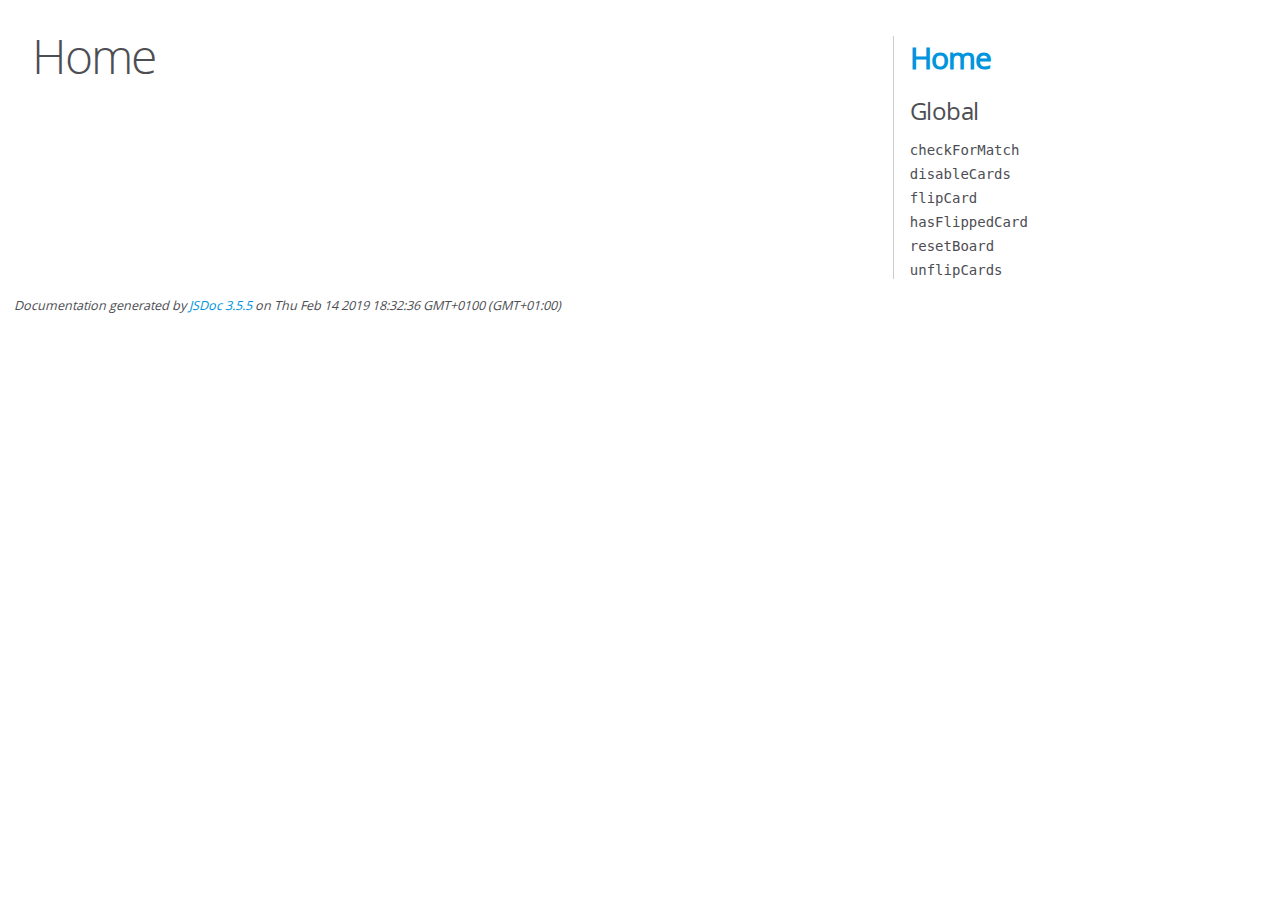
<file: js/out/index.html>
<!DOCTYPE html>
<html lang="en">
<head>
    <meta charset="utf-8">
    <title>JSDoc: Home</title>

    <script src="scripts/prettify/prettify.js"> </script>
    <script src="scripts/prettify/lang-css.js"> </script>
    <!--[if lt IE 9]>
      <script src="//html5shiv.googlecode.com/svn/trunk/html5.js"></script>
    <![endif]-->
    <link type="text/css" rel="stylesheet" href="styles/prettify-tomorrow.css">
    <link type="text/css" rel="stylesheet" href="styles/jsdoc-default.css">
</head>

<body>

<div id="main">

    <h1 class="page-title">Home</h1>

    



    


    <h3> </h3>










    









</div>

<nav>
    <h2><a href="index.html">Home</a></h2><h3>Global</h3><ul><li><a href="global.html#checkForMatch">checkForMatch</a></li><li><a href="global.html#disableCards">disableCards</a></li><li><a href="global.html#flipCard">flipCard</a></li><li><a href="global.html#hasFlippedCard">hasFlippedCard</a></li><li><a href="global.html#resetBoard">resetBoard</a></li><li><a href="global.html#unflipCards">unflipCards</a></li></ul>
</nav>

<br class="clear">

<footer>
    Documentation generated by <a href="https://github.com/jsdoc3/jsdoc">JSDoc 3.5.5</a> on Thu Feb 14 2019 18:32:36 GMT+0100 (GMT+01:00)
</footer>

<script> prettyPrint(); </script>
<script src="scripts/linenumber.js"> </script>
</body>
</html>
</file>
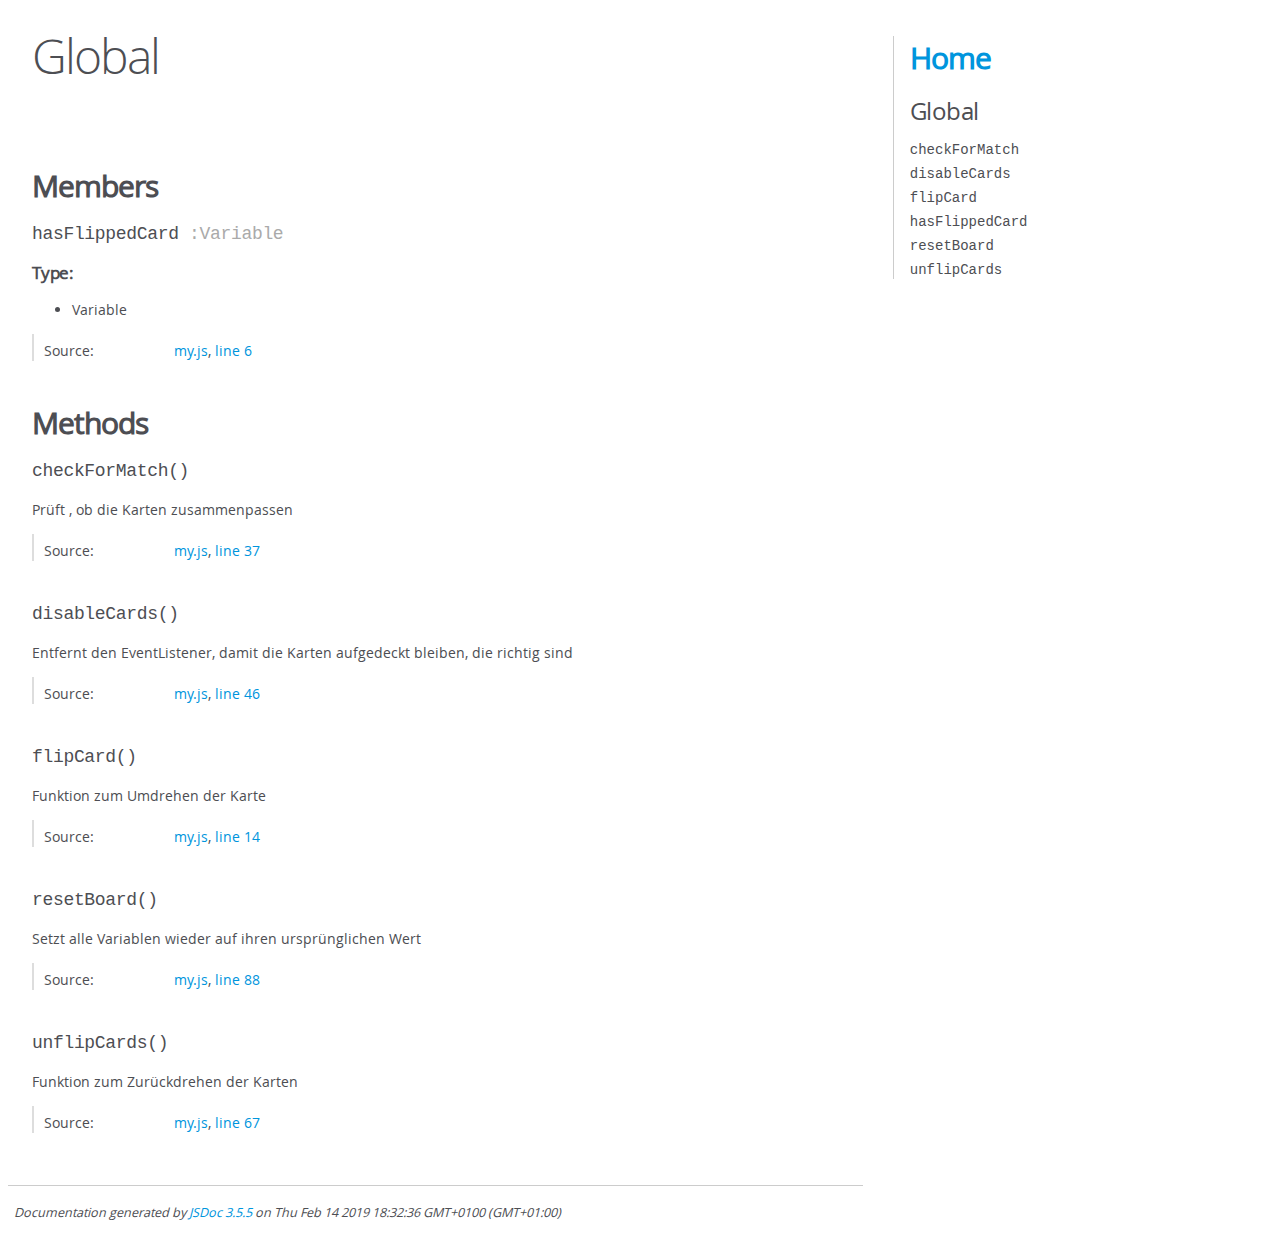
<file: js/out/global.html>
<!DOCTYPE html>
<html lang="en">
<head>
    <meta charset="utf-8">
    <title>JSDoc: Global</title>

    <script src="scripts/prettify/prettify.js"> </script>
    <script src="scripts/prettify/lang-css.js"> </script>
    <!--[if lt IE 9]>
      <script src="//html5shiv.googlecode.com/svn/trunk/html5.js"></script>
    <![endif]-->
    <link type="text/css" rel="stylesheet" href="styles/prettify-tomorrow.css">
    <link type="text/css" rel="stylesheet" href="styles/jsdoc-default.css">
</head>

<body>

<div id="main">

    <h1 class="page-title">Global</h1>

    




<section>

<header>
    
        <h2></h2>
        
    
</header>

<article>
    <div class="container-overview">
    
        

        


<dl class="details">

    

    

    

    

    

    

    

    

    

    

    

    

    

    

    

    
</dl>


        
    
    </div>

    

    

    

    

    

    

    
        <h3 class="subsection-title">Members</h3>

        
            
<h4 class="name" id="hasFlippedCard"><span class="type-signature"></span>hasFlippedCard<span class="type-signature"> :Variable</span></h4>






    <h5>Type:</h5>
    <ul>
        <li>
            
<span class="param-type">Variable</span>


        </li>
    </ul>





<dl class="details">

    

    

    

    

    

    

    

    

    

    

    

    

    
    <dt class="tag-source">Source:</dt>
    <dd class="tag-source"><ul class="dummy"><li>
        <a href="my.js.html">my.js</a>, <a href="my.js.html#line6">line 6</a>
    </li></ul></dd>
    

    

    

    
</dl>






        
    

    
        <h3 class="subsection-title">Methods</h3>

        
            

    

    
    <h4 class="name" id="checkForMatch"><span class="type-signature"></span>checkForMatch<span class="signature">()</span><span class="type-signature"></span></h4>
    

    



<div class="description">
    Prüft , ob die Karten zusammenpassen
</div>













<dl class="details">

    

    

    

    

    

    

    

    

    

    

    

    

    
    <dt class="tag-source">Source:</dt>
    <dd class="tag-source"><ul class="dummy"><li>
        <a href="my.js.html">my.js</a>, <a href="my.js.html#line37">line 37</a>
    </li></ul></dd>
    

    

    

    
</dl>


















        
            

    

    
    <h4 class="name" id="disableCards"><span class="type-signature"></span>disableCards<span class="signature">()</span><span class="type-signature"></span></h4>
    

    



<div class="description">
    Entfernt den EventListener, damit die Karten aufgedeckt bleiben, die richtig sind
</div>













<dl class="details">

    

    

    

    

    

    

    

    

    

    

    

    

    
    <dt class="tag-source">Source:</dt>
    <dd class="tag-source"><ul class="dummy"><li>
        <a href="my.js.html">my.js</a>, <a href="my.js.html#line46">line 46</a>
    </li></ul></dd>
    

    

    

    
</dl>


















        
            

    

    
    <h4 class="name" id="flipCard"><span class="type-signature"></span>flipCard<span class="signature">()</span><span class="type-signature"></span></h4>
    

    



<div class="description">
    Funktion zum Umdrehen der Karte
</div>













<dl class="details">

    

    

    

    

    

    

    

    

    

    

    

    

    
    <dt class="tag-source">Source:</dt>
    <dd class="tag-source"><ul class="dummy"><li>
        <a href="my.js.html">my.js</a>, <a href="my.js.html#line14">line 14</a>
    </li></ul></dd>
    

    

    

    
</dl>


















        
            

    

    
    <h4 class="name" id="resetBoard"><span class="type-signature"></span>resetBoard<span class="signature">()</span><span class="type-signature"></span></h4>
    

    



<div class="description">
    Setzt alle Variablen wieder auf ihren ursprünglichen Wert
</div>













<dl class="details">

    

    

    

    

    

    

    

    

    

    

    

    

    
    <dt class="tag-source">Source:</dt>
    <dd class="tag-source"><ul class="dummy"><li>
        <a href="my.js.html">my.js</a>, <a href="my.js.html#line88">line 88</a>
    </li></ul></dd>
    

    

    

    
</dl>


















        
            

    

    
    <h4 class="name" id="unflipCards"><span class="type-signature"></span>unflipCards<span class="signature">()</span><span class="type-signature"></span></h4>
    

    



<div class="description">
    Funktion zum Zurückdrehen der Karten
</div>













<dl class="details">

    

    

    

    

    

    

    

    

    

    

    

    

    
    <dt class="tag-source">Source:</dt>
    <dd class="tag-source"><ul class="dummy"><li>
        <a href="my.js.html">my.js</a>, <a href="my.js.html#line67">line 67</a>
    </li></ul></dd>
    

    

    

    
</dl>


















        
    

    

    
</article>

</section>




</div>

<nav>
    <h2><a href="index.html">Home</a></h2><h3>Global</h3><ul><li><a href="global.html#checkForMatch">checkForMatch</a></li><li><a href="global.html#disableCards">disableCards</a></li><li><a href="global.html#flipCard">flipCard</a></li><li><a href="global.html#hasFlippedCard">hasFlippedCard</a></li><li><a href="global.html#resetBoard">resetBoard</a></li><li><a href="global.html#unflipCards">unflipCards</a></li></ul>
</nav>

<br class="clear">

<footer>
    Documentation generated by <a href="https://github.com/jsdoc3/jsdoc">JSDoc 3.5.5</a> on Thu Feb 14 2019 18:32:36 GMT+0100 (GMT+01:00)
</footer>

<script> prettyPrint(); </script>
<script src="scripts/linenumber.js"> </script>
</body>
</html>
</file>
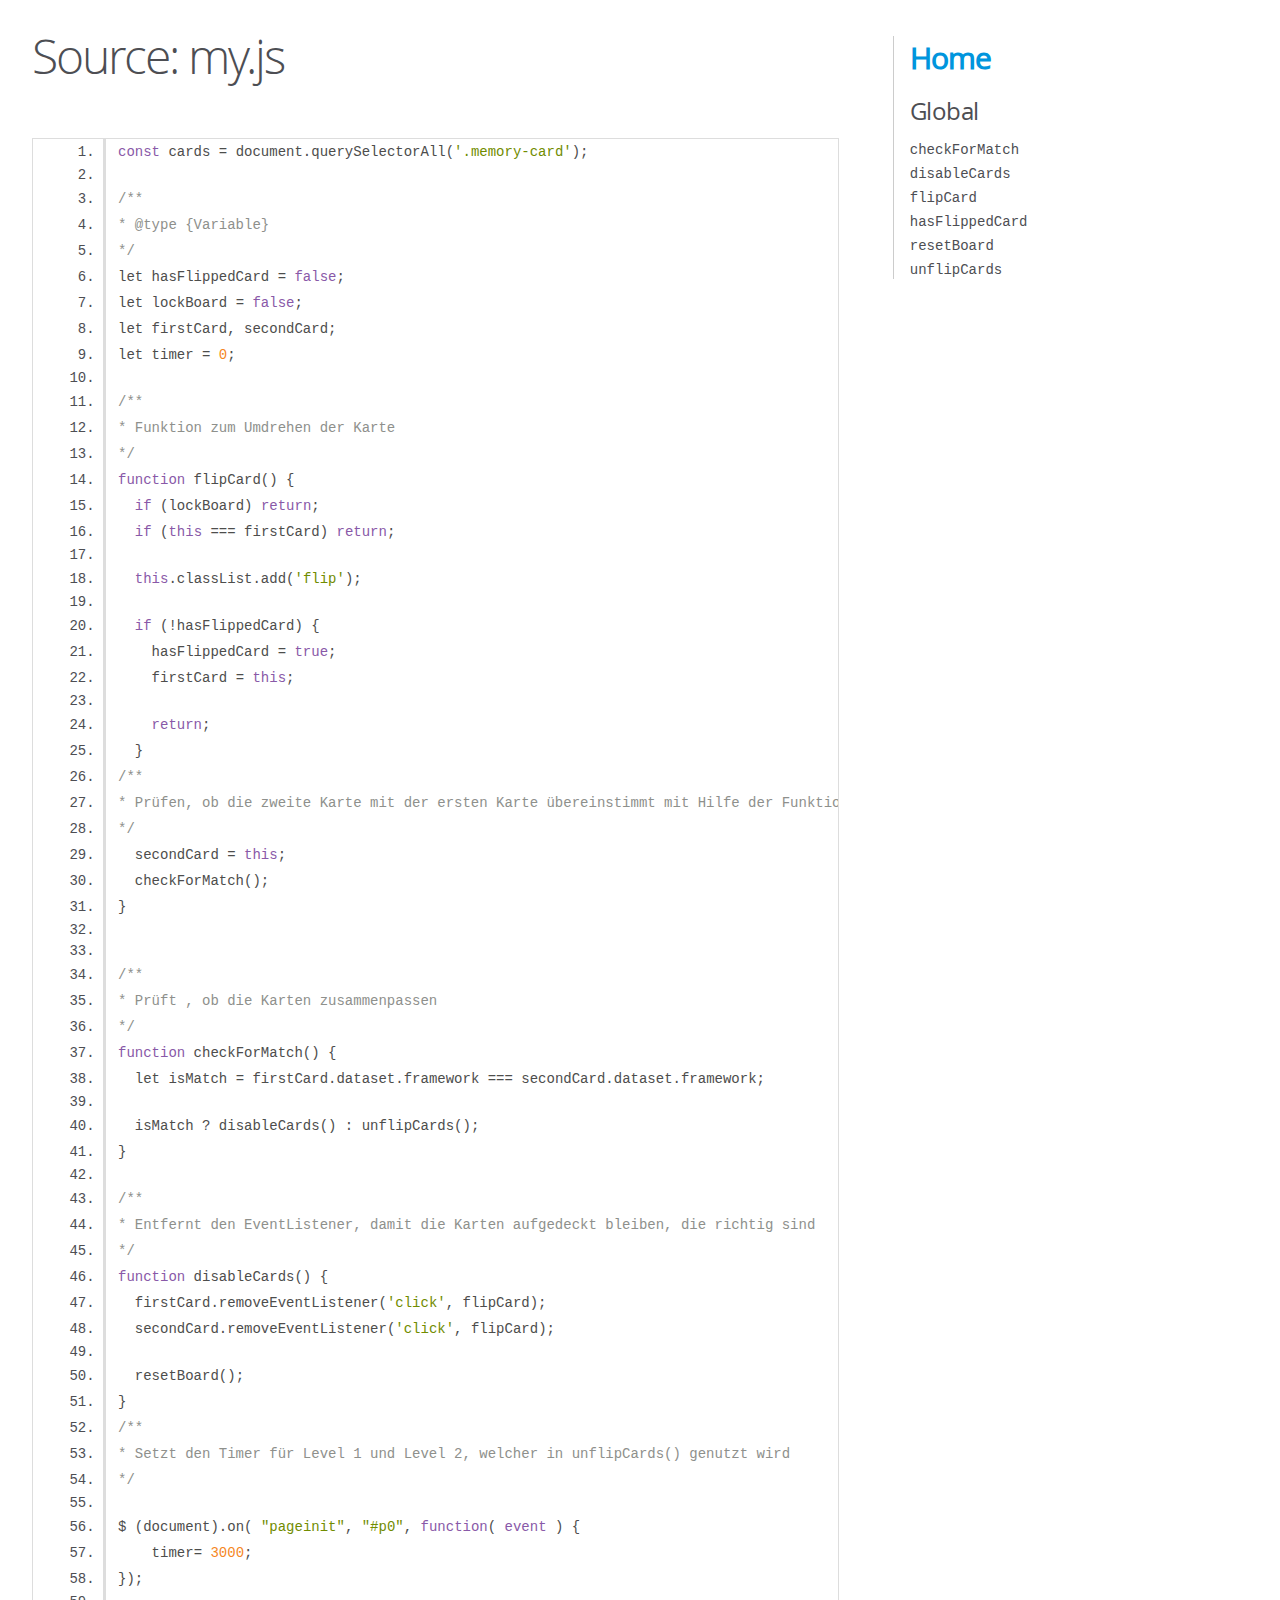
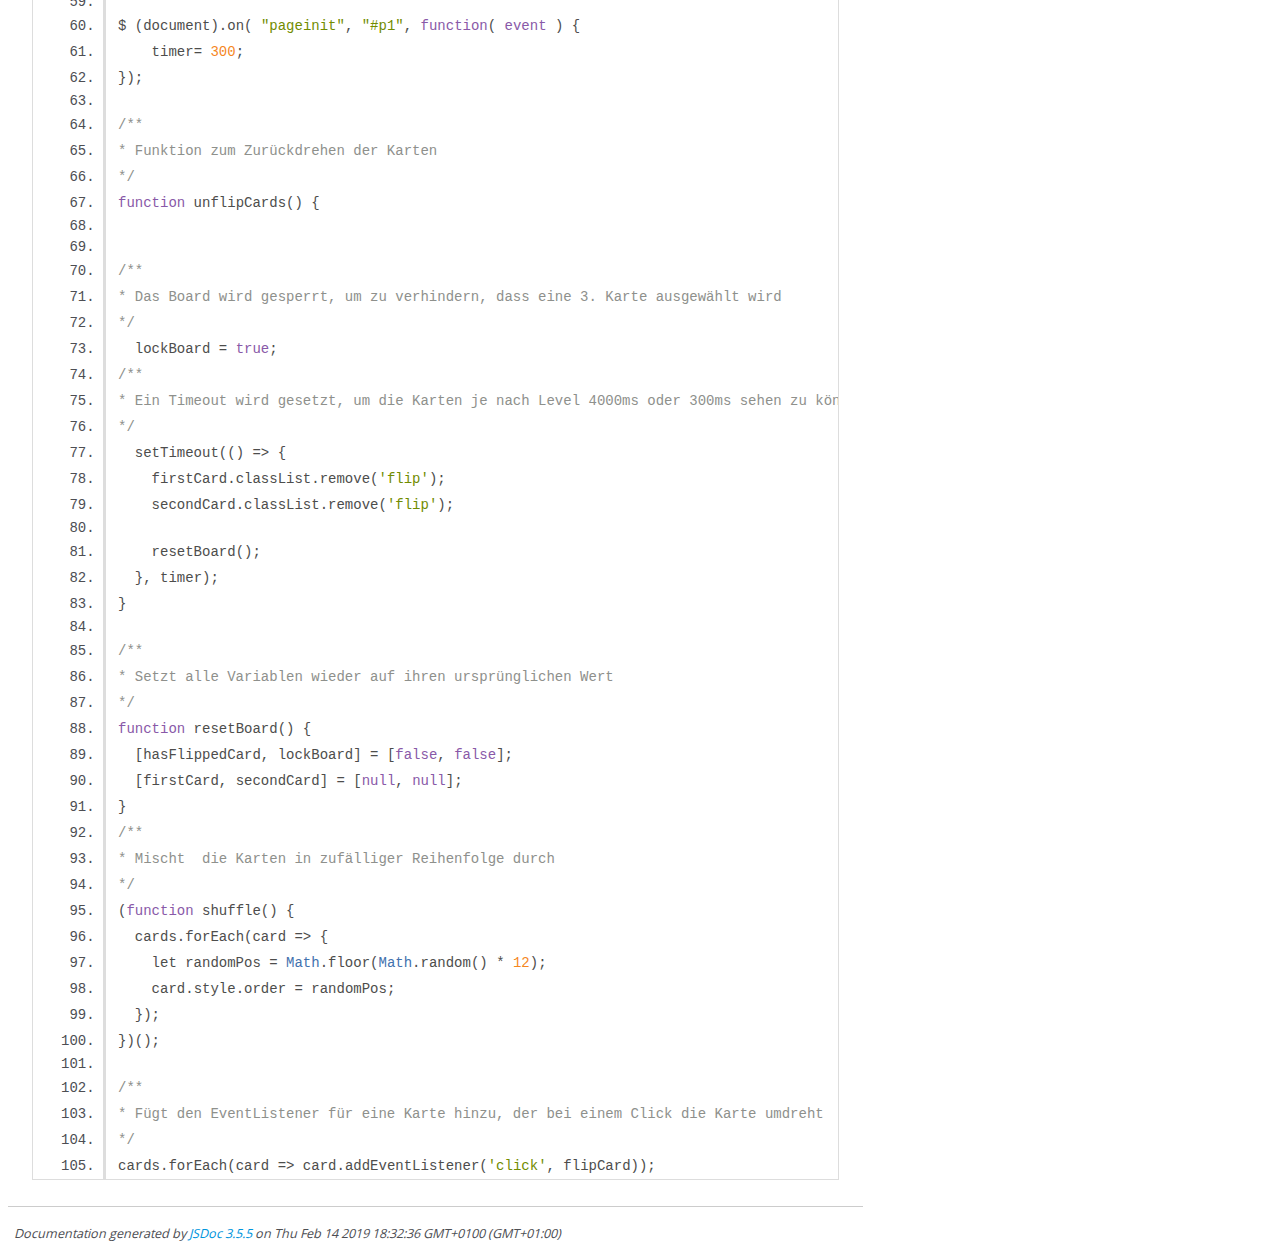
<file: js/out/my.js.html>
<!DOCTYPE html>
<html lang="en">
<head>
    <meta charset="utf-8">
    <title>JSDoc: Source: my.js</title>

    <script src="scripts/prettify/prettify.js"> </script>
    <script src="scripts/prettify/lang-css.js"> </script>
    <!--[if lt IE 9]>
      <script src="//html5shiv.googlecode.com/svn/trunk/html5.js"></script>
    <![endif]-->
    <link type="text/css" rel="stylesheet" href="styles/prettify-tomorrow.css">
    <link type="text/css" rel="stylesheet" href="styles/jsdoc-default.css">
</head>

<body>

<div id="main">

    <h1 class="page-title">Source: my.js</h1>

    



    
    <section>
        <article>
            <pre class="prettyprint source linenums"><code>const cards = document.querySelectorAll('.memory-card');

/**
* @type {Variable}
*/
let hasFlippedCard = false;
let lockBoard = false;
let firstCard, secondCard;
let timer = 0;

/**
* Funktion zum Umdrehen der Karte
*/
function flipCard() {
  if (lockBoard) return;
  if (this === firstCard) return;

  this.classList.add('flip');

  if (!hasFlippedCard) {
    hasFlippedCard = true;
    firstCard = this;

    return;
  }
/**
* Prüfen, ob die zweite Karte mit der ersten Karte übereinstimmt mit Hilfe der Funktion *checkForMatch();
*/
  secondCard = this;
  checkForMatch();
}


/**
* Prüft , ob die Karten zusammenpassen
*/
function checkForMatch() {
  let isMatch = firstCard.dataset.framework === secondCard.dataset.framework;

  isMatch ? disableCards() : unflipCards();
}

/**
* Entfernt den EventListener, damit die Karten aufgedeckt bleiben, die richtig sind
*/
function disableCards() {
  firstCard.removeEventListener('click', flipCard);
  secondCard.removeEventListener('click', flipCard);

  resetBoard();
}
/**
* Setzt den Timer für Level 1 und Level 2, welcher in unflipCards() genutzt wird
*/

$ (document).on( "pageinit", "#p0", function( event ) {
    timer= 3000;
});

$ (document).on( "pageinit", "#p1", function( event ) {
    timer= 300;
});

/**
* Funktion zum Zurückdrehen der Karten
*/
function unflipCards() {


/**
* Das Board wird gesperrt, um zu verhindern, dass eine 3. Karte ausgewählt wird
*/
  lockBoard = true;
/**
* Ein Timeout wird gesetzt, um die Karten je nach Level 4000ms oder 300ms sehen zu können, danach werden sie wieder umgedreht
*/
  setTimeout(() => {
    firstCard.classList.remove('flip');
    secondCard.classList.remove('flip');

    resetBoard();
  }, timer);
}

/**
* Setzt alle Variablen wieder auf ihren ursprünglichen Wert
*/
function resetBoard() {
  [hasFlippedCard, lockBoard] = [false, false];
  [firstCard, secondCard] = [null, null];
}
/**
* Mischt  die Karten in zufälliger Reihenfolge durch
*/
(function shuffle() {
  cards.forEach(card => {
    let randomPos = Math.floor(Math.random() * 12);
    card.style.order = randomPos;
  });
})();

/**
* Fügt den EventListener für eine Karte hinzu, der bei einem Click die Karte umdreht
*/
cards.forEach(card => card.addEventListener('click', flipCard));
</code></pre>
        </article>
    </section>




</div>

<nav>
    <h2><a href="index.html">Home</a></h2><h3>Global</h3><ul><li><a href="global.html#checkForMatch">checkForMatch</a></li><li><a href="global.html#disableCards">disableCards</a></li><li><a href="global.html#flipCard">flipCard</a></li><li><a href="global.html#hasFlippedCard">hasFlippedCard</a></li><li><a href="global.html#resetBoard">resetBoard</a></li><li><a href="global.html#unflipCards">unflipCards</a></li></ul>
</nav>

<br class="clear">

<footer>
    Documentation generated by <a href="https://github.com/jsdoc3/jsdoc">JSDoc 3.5.5</a> on Thu Feb 14 2019 18:32:36 GMT+0100 (GMT+01:00)
</footer>

<script> prettyPrint(); </script>
<script src="scripts/linenumber.js"> </script>
</body>
</html>
</file>
<file: js/out/styles/prettify-tomorrow.css>
/* Tomorrow Theme */
/* Original theme - https://github.com/chriskempson/tomorrow-theme */
/* Pretty printing styles. Used with prettify.js. */
/* SPAN elements with the classes below are added by prettyprint. */
/* plain text */
.pln {
  color: #4d4d4c; }

@media screen {
  /* string content */
  .str {
    color: #718c00; }

  /* a keyword */
  .kwd {
    color: #8959a8; }

  /* a comment */
  .com {
    color: #8e908c; }

  /* a type name */
  .typ {
    color: #4271ae; }

  /* a literal value */
  .lit {
    color: #f5871f; }

  /* punctuation */
  .pun {
    color: #4d4d4c; }

  /* lisp open bracket */
  .opn {
    color: #4d4d4c; }

  /* lisp close bracket */
  .clo {
    color: #4d4d4c; }

  /* a markup tag name */
  .tag {
    color: #c82829; }

  /* a markup attribute name */
  .atn {
    color: #f5871f; }

  /* a markup attribute value */
  .atv {
    color: #3e999f; }

  /* a declaration */
  .dec {
    color: #f5871f; }

  /* a variable name */
  .var {
    color: #c82829; }

  /* a function name */
  .fun {
    color: #4271ae; } }
/* Use higher contrast and text-weight for printable form. */
@media print, projection {
  .str {
    color: #060; }

  .kwd {
    color: #006;
    font-weight: bold; }

  .com {
    color: #600;
    font-style: italic; }

  .typ {
    color: #404;
    font-weight: bold; }

  .lit {
    color: #044; }

  .pun, .opn, .clo {
    color: #440; }

  .tag {
    color: #006;
    font-weight: bold; }

  .atn {
    color: #404; }

  .atv {
    color: #060; } }
/* Style */
/*
pre.prettyprint {
  background: white;
  font-family: Consolas, Monaco, 'Andale Mono', monospace;
  font-size: 12px;
  line-height: 1.5;
  border: 1px solid #ccc;
  padding: 10px; }
*/

/* Specify class=linenums on a pre to get line numbering */
ol.linenums {
  margin-top: 0;
  margin-bottom: 0; }

/* IE indents via margin-left */
li.L0,
li.L1,
li.L2,
li.L3,
li.L4,
li.L5,
li.L6,
li.L7,
li.L8,
li.L9 {
  /* */ }

/* Alternate shading for lines */
li.L1,
li.L3,
li.L5,
li.L7,
li.L9 {
  /* */ }
</file>
<file: js/out/styles/jsdoc-default.css>
@font-face {
    font-family: 'Open Sans';
    font-weight: normal;
    font-style: normal;
    src: url('../fonts/OpenSans-Regular-webfont.eot');
    src:
        local('Open Sans'),
        local('OpenSans'),
        url('../fonts/OpenSans-Regular-webfont.eot?#iefix') format('embedded-opentype'),
        url('../fonts/OpenSans-Regular-webfont.woff') format('woff'),
        url('../fonts/OpenSans-Regular-webfont.svg#open_sansregular') format('svg');
}

@font-face {
    font-family: 'Open Sans Light';
    font-weight: normal;
    font-style: normal;
    src: url('../fonts/OpenSans-Light-webfont.eot');
    src:
        local('Open Sans Light'),
        local('OpenSans Light'),
        url('../fonts/OpenSans-Light-webfont.eot?#iefix') format('embedded-opentype'),
        url('../fonts/OpenSans-Light-webfont.woff') format('woff'),
        url('../fonts/OpenSans-Light-webfont.svg#open_sanslight') format('svg');
}

html
{
    overflow: auto;
    background-color: #fff;
    font-size: 14px;
}

body
{
    font-family: 'Open Sans', sans-serif;
    line-height: 1.5;
    color: #4d4e53;
    background-color: white;
}

a, a:visited, a:active {
    color: #0095dd;
    text-decoration: none;
}

a:hover {
    text-decoration: underline;
}

header
{
    display: block;
    padding: 0px 4px;
}

tt, code, kbd, samp {
    font-family: Consolas, Monaco, 'Andale Mono', monospace;
}

.class-description {
    font-size: 130%;
    line-height: 140%;
    margin-bottom: 1em;
    margin-top: 1em;
}

.class-description:empty {
    margin: 0;
}

#main {
    float: left;
    width: 70%;
}

article dl {
    margin-bottom: 40px;
}

article img {
  max-width: 100%;
}

section
{
    display: block;
    background-color: #fff;
    padding: 12px 24px;
    border-bottom: 1px solid #ccc;
    margin-right: 30px;
}

.variation {
    display: none;
}

.signature-attributes {
    font-size: 60%;
    color: #aaa;
    font-style: italic;
    font-weight: lighter;
}

nav
{
    display: block;
    float: right;
    margin-top: 28px;
    width: 30%;
    box-sizing: border-box;
    border-left: 1px solid #ccc;
    padding-left: 16px;
}

nav ul {
    font-family: 'Lucida Grande', 'Lucida Sans Unicode', arial, sans-serif;
    font-size: 100%;
    line-height: 17px;
    padding: 0;
    margin: 0;
    list-style-type: none;
}

nav ul a, nav ul a:visited, nav ul a:active {
    font-family: Consolas, Monaco, 'Andale Mono', monospace;
    line-height: 18px;
    color: #4D4E53;
}

nav h3 {
    margin-top: 12px;
}

nav li {
    margin-top: 6px;
}

footer {
    display: block;
    padding: 6px;
    margin-top: 12px;
    font-style: italic;
    font-size: 90%;
}

h1, h2, h3, h4 {
    font-weight: 200;
    margin: 0;
}

h1
{
    font-family: 'Open Sans Light', sans-serif;
    font-size: 48px;
    letter-spacing: -2px;
    margin: 12px 24px 20px;
}

h2, h3.subsection-title
{
    font-size: 30px;
    font-weight: 700;
    letter-spacing: -1px;
    margin-bottom: 12px;
}

h3
{
    font-size: 24px;
    letter-spacing: -0.5px;
    margin-bottom: 12px;
}

h4
{
    font-size: 18px;
    letter-spacing: -0.33px;
    margin-bottom: 12px;
    color: #4d4e53;
}

h5, .container-overview .subsection-title
{
    font-size: 120%;
    font-weight: bold;
    letter-spacing: -0.01em;
    margin: 8px 0 3px 0;
}

h6
{
    font-size: 100%;
    letter-spacing: -0.01em;
    margin: 6px 0 3px 0;
    font-style: italic;
}

table
{
    border-spacing: 0;
    border: 0;
    border-collapse: collapse;
}

td, th
{
    border: 1px solid #ddd;
    margin: 0px;
    text-align: left;
    vertical-align: top;
    padding: 4px 6px;
    display: table-cell;
}

thead tr
{
    background-color: #ddd;
    font-weight: bold;
}

th { border-right: 1px solid #aaa; }
tr > th:last-child { border-right: 1px solid #ddd; }

.ancestors, .attribs { color: #999; }
.ancestors a, .attribs a
{
    color: #999 !important;
    text-decoration: none;
}

.clear
{
    clear: both;
}

.important
{
    font-weight: bold;
    color: #950B02;
}

.yes-def {
    text-indent: -1000px;
}

.type-signature {
    color: #aaa;
}

.name, .signature {
    font-family: Consolas, Monaco, 'Andale Mono', monospace;
}

.details { margin-top: 14px; border-left: 2px solid #DDD; }
.details dt { width: 120px; float: left; padding-left: 10px;  padding-top: 6px; }
.details dd { margin-left: 70px; }
.details ul { margin: 0; }
.details ul { list-style-type: none; }
.details li { margin-left: 30px; padding-top: 6px; }
.details pre.prettyprint { margin: 0 }
.details .object-value { padding-top: 0; }

.description {
    margin-bottom: 1em;
    margin-top: 1em;
}

.code-caption
{
    font-style: italic;
    font-size: 107%;
    margin: 0;
}

.prettyprint
{
    border: 1px solid #ddd;
    width: 80%;
    overflow: auto;
}

.prettyprint.source {
    width: inherit;
}

.prettyprint code
{
    font-size: 100%;
    line-height: 18px;
    display: block;
    padding: 4px 12px;
    margin: 0;
    background-color: #fff;
    color: #4D4E53;
}

.prettyprint code span.line
{
  display: inline-block;
}

.prettyprint.linenums
{
  padding-left: 70px;
  -webkit-user-select: none;
  -moz-user-select: none;
  -ms-user-select: none;
  user-select: none;
}

.prettyprint.linenums ol
{
  padding-left: 0;
}

.prettyprint.linenums li
{
  border-left: 3px #ddd solid;
}

.prettyprint.linenums li.selected,
.prettyprint.linenums li.selected *
{
  background-color: lightyellow;
}

.prettyprint.linenums li *
{
  -webkit-user-select: text;
  -moz-user-select: text;
  -ms-user-select: text;
  user-select: text;
}

.params .name, .props .name, .name code {
    color: #4D4E53;
    font-family: Consolas, Monaco, 'Andale Mono', monospace;
    font-size: 100%;
}

.params td.description > p:first-child,
.props td.description > p:first-child
{
    margin-top: 0;
    padding-top: 0;
}

.params td.description > p:last-child,
.props td.description > p:last-child
{
    margin-bottom: 0;
    padding-bottom: 0;
}

.disabled {
    color: #454545;
}
</file>
